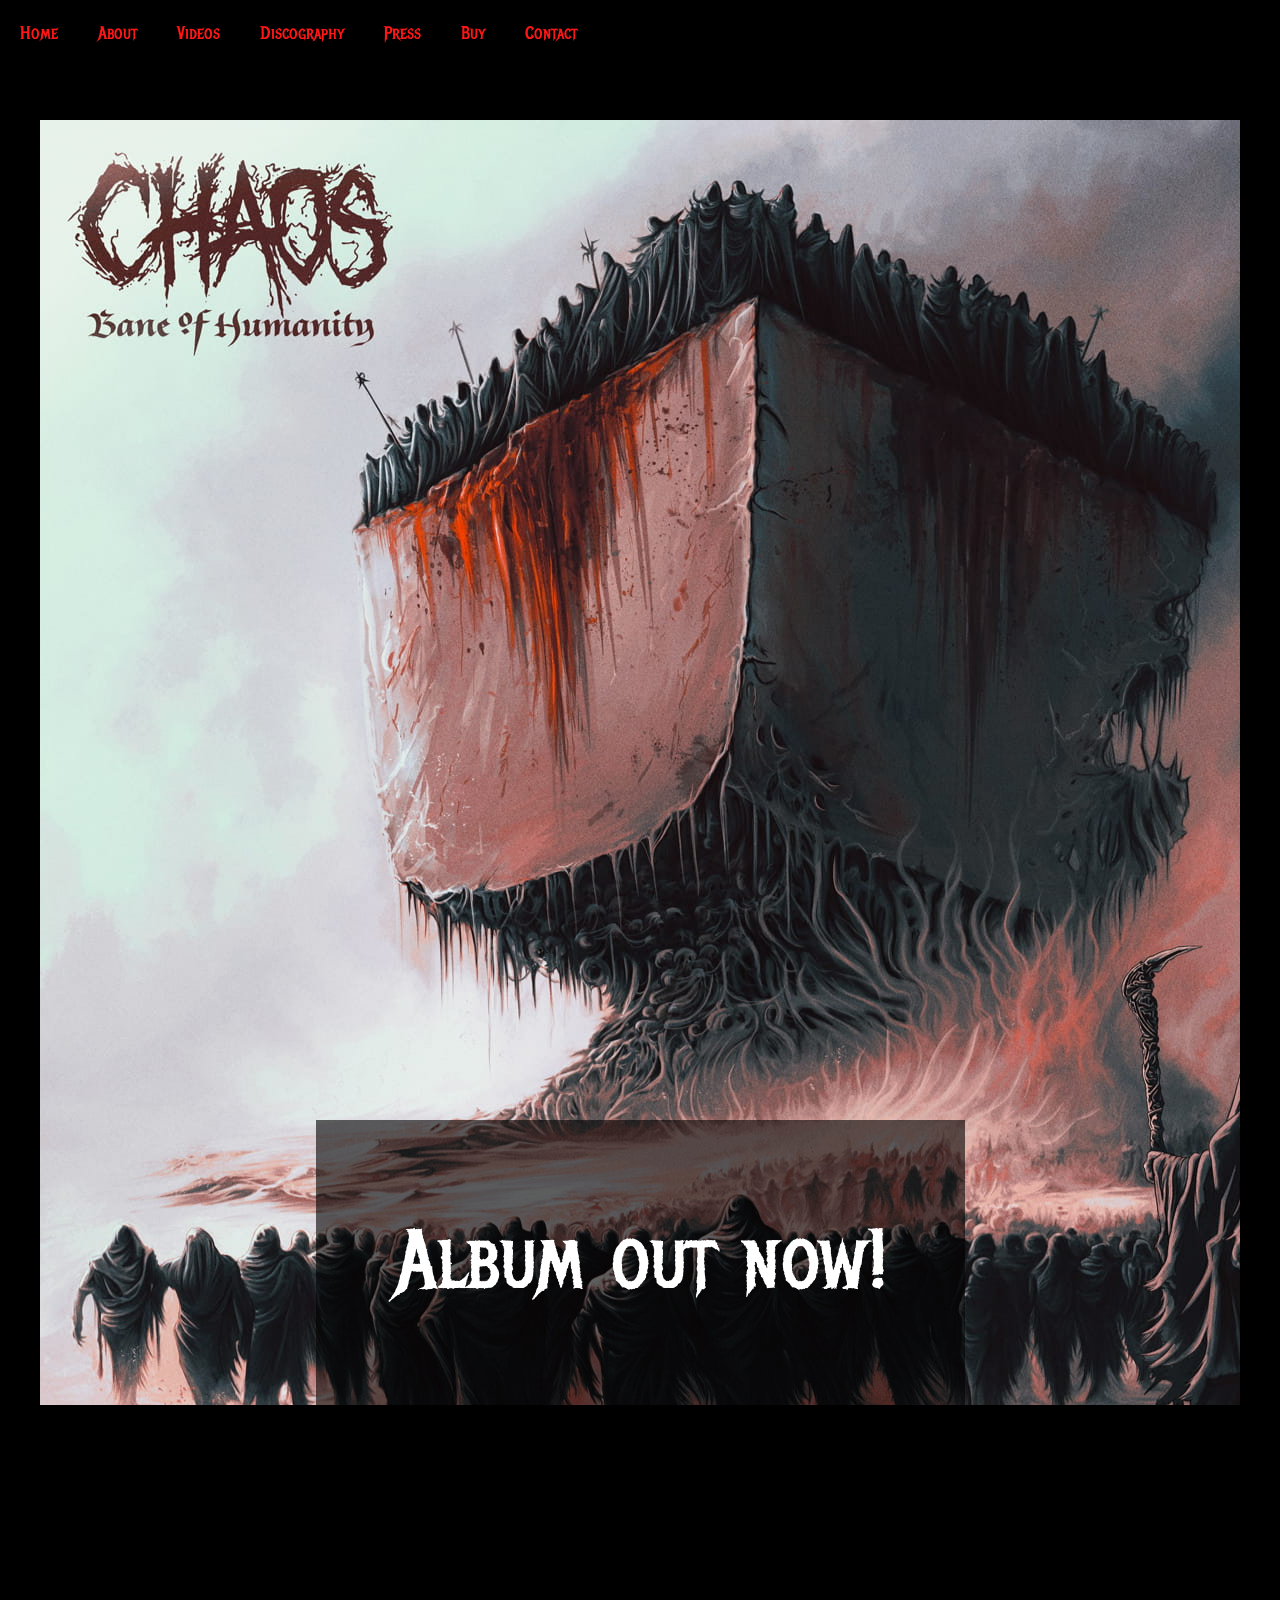
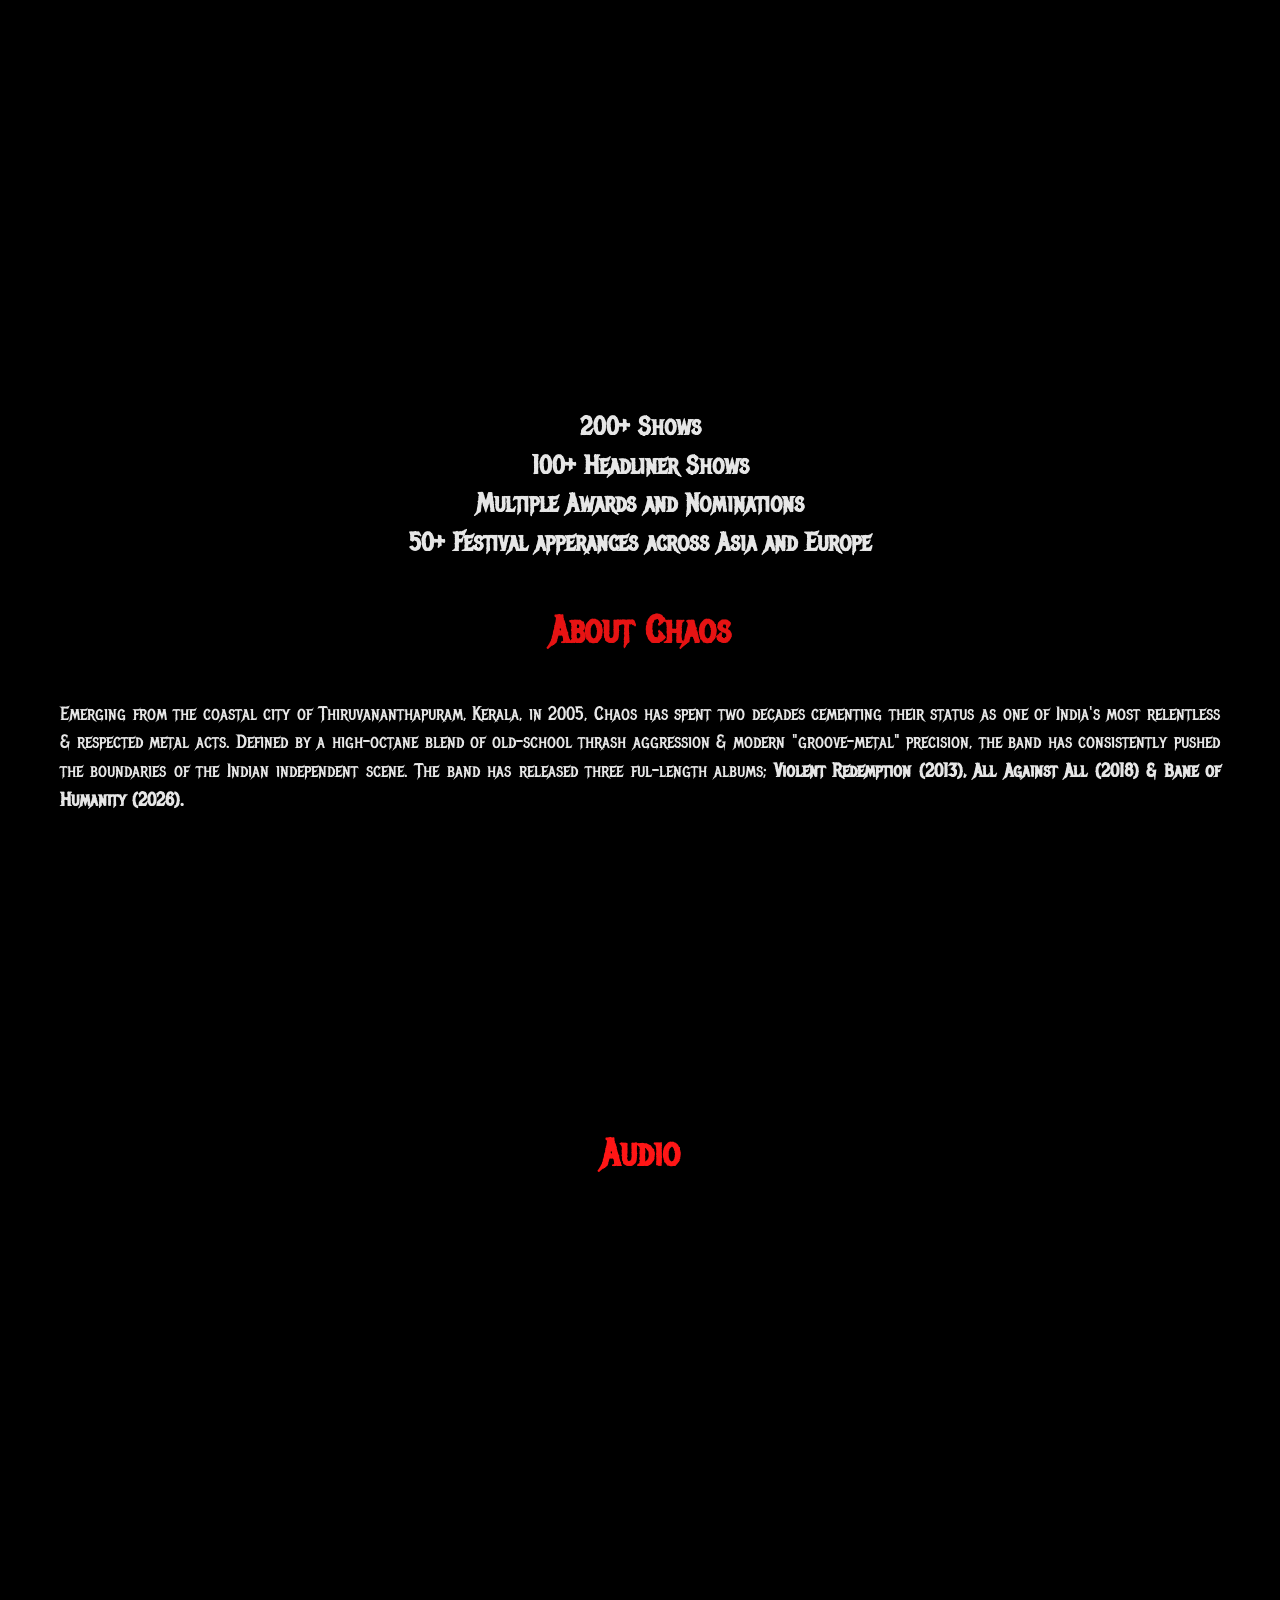
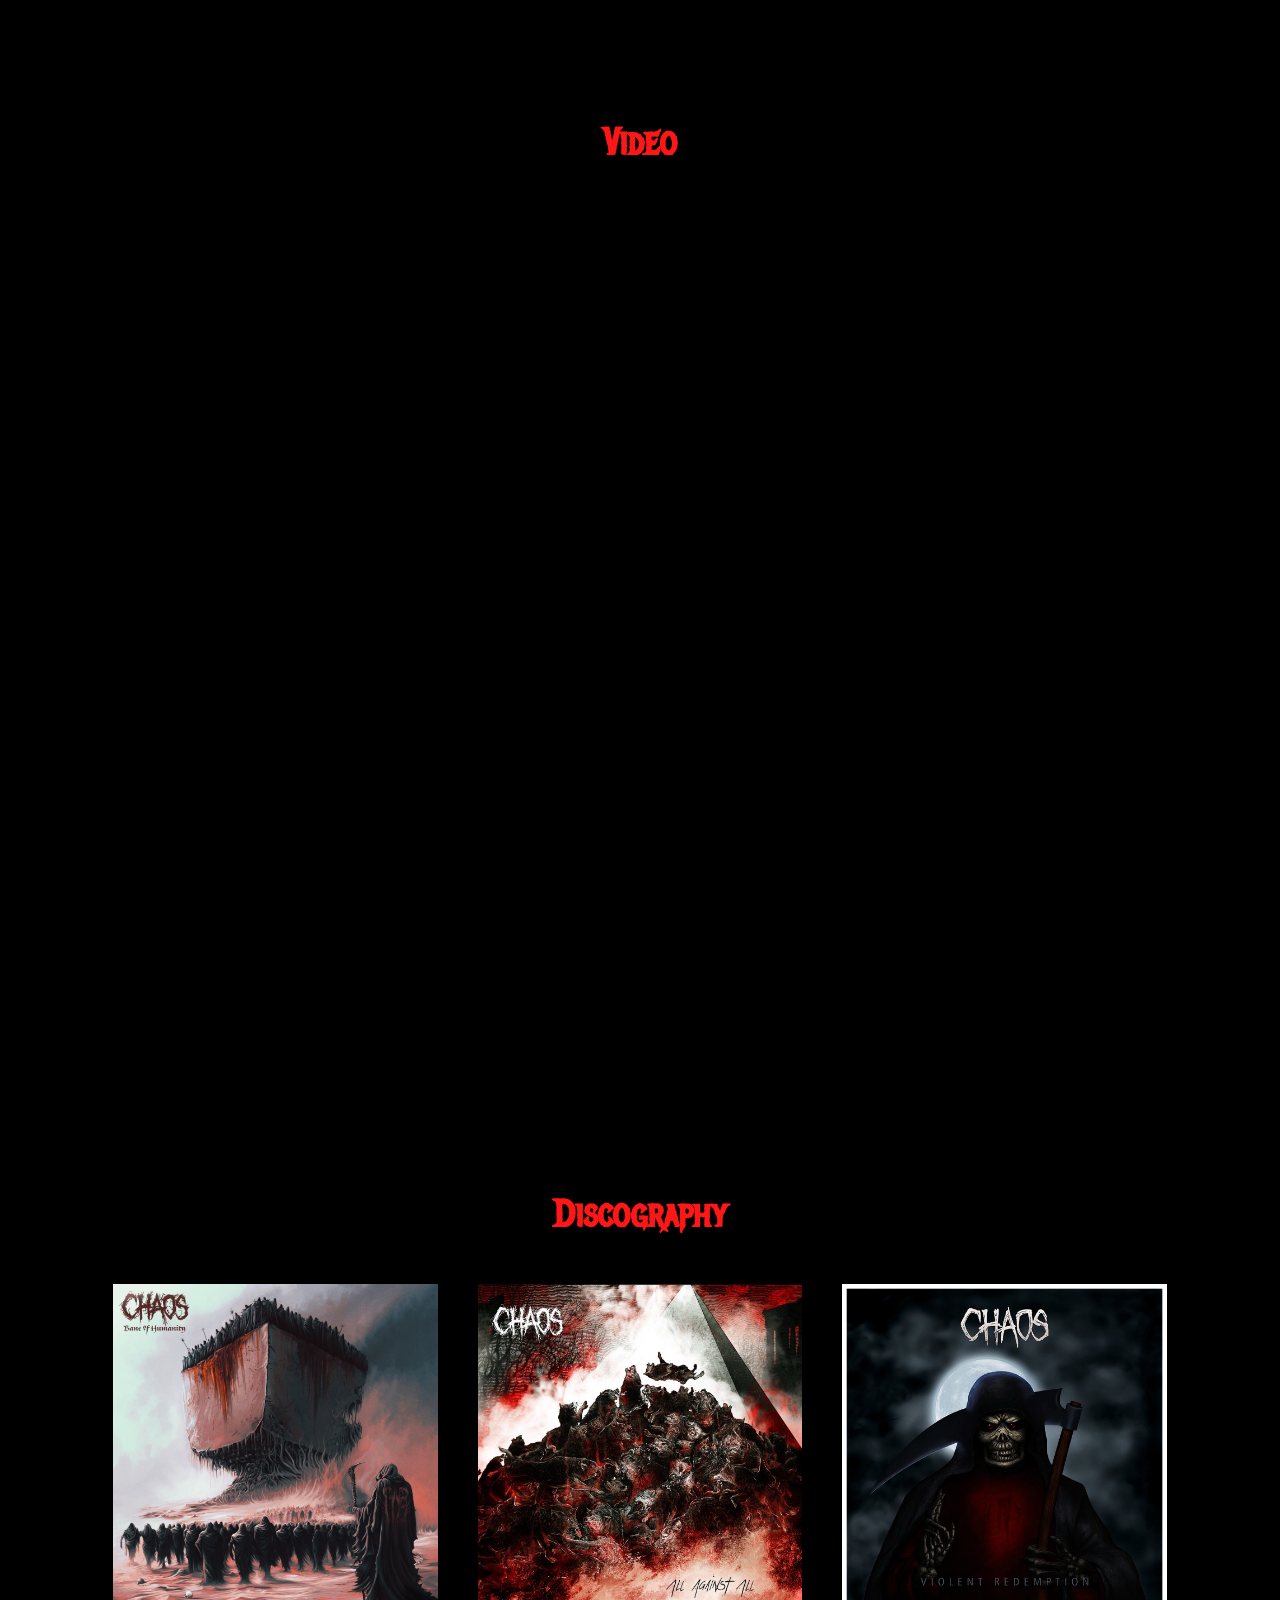
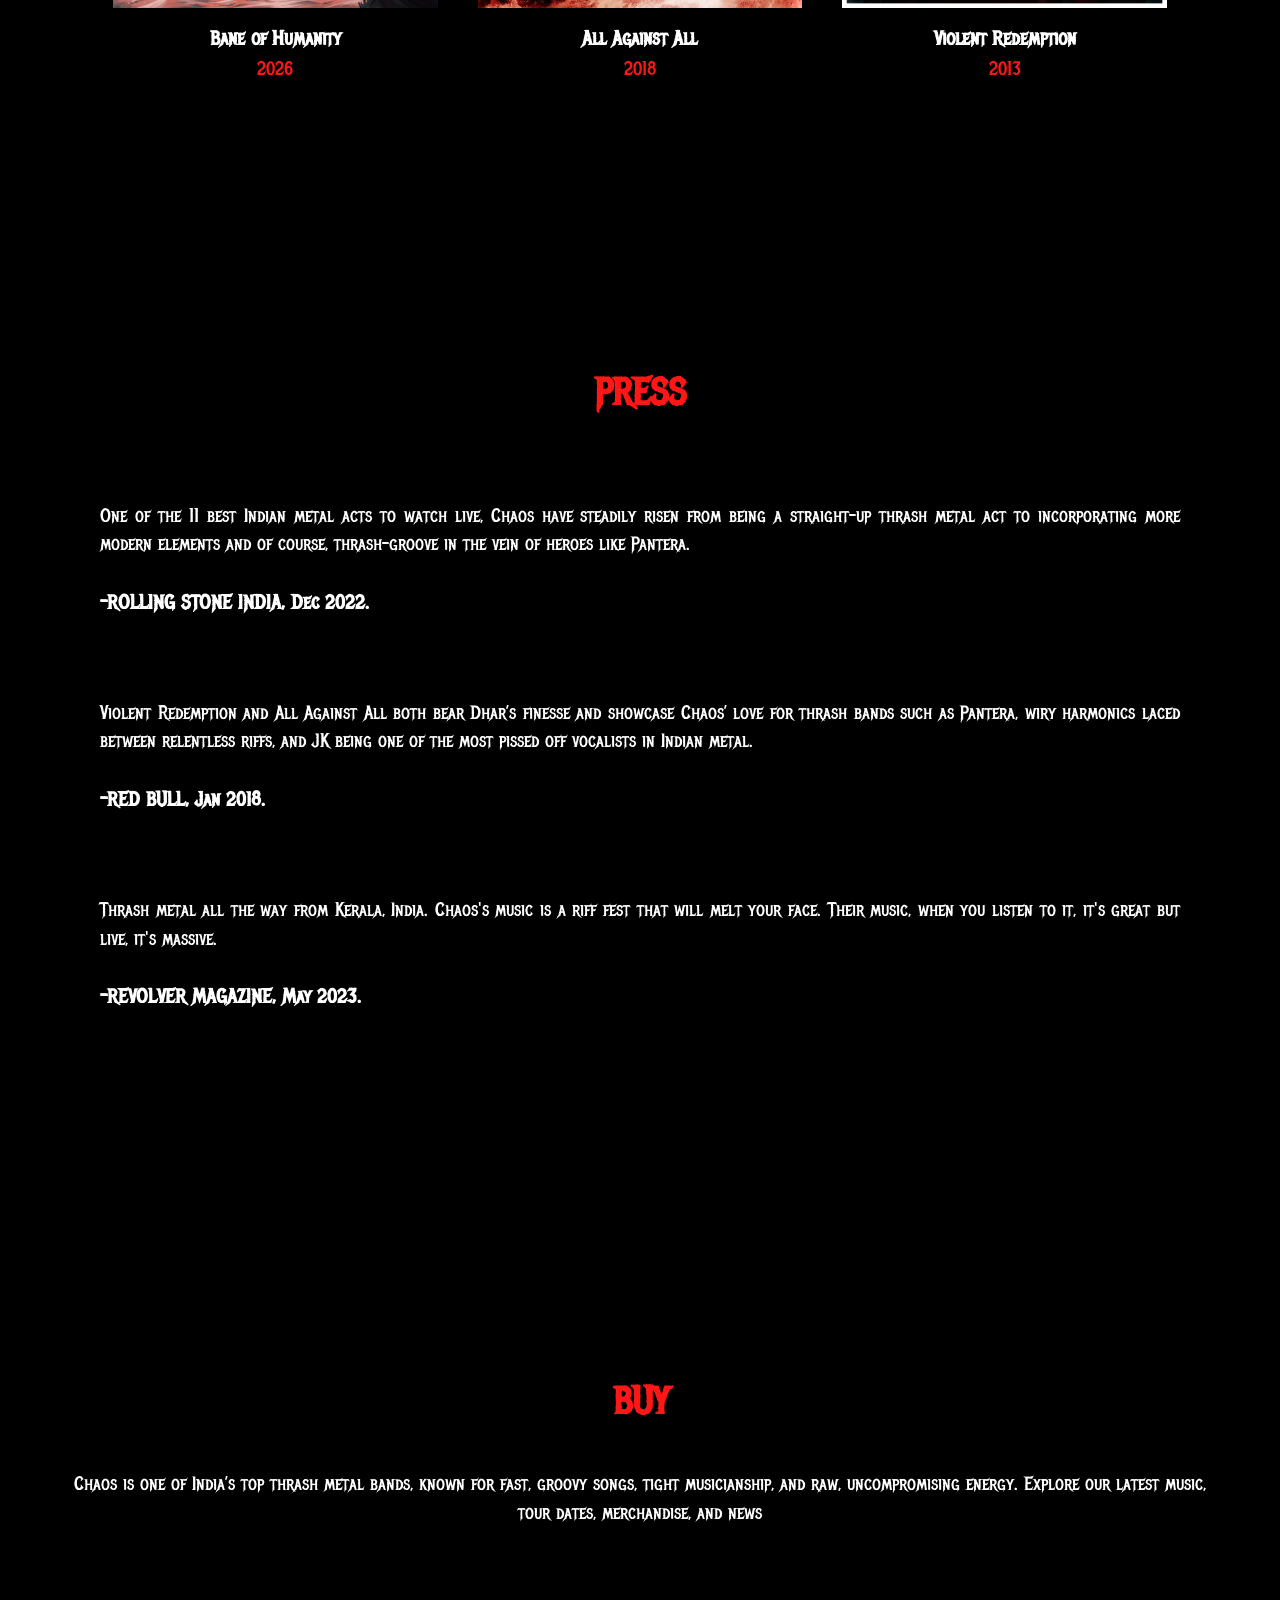
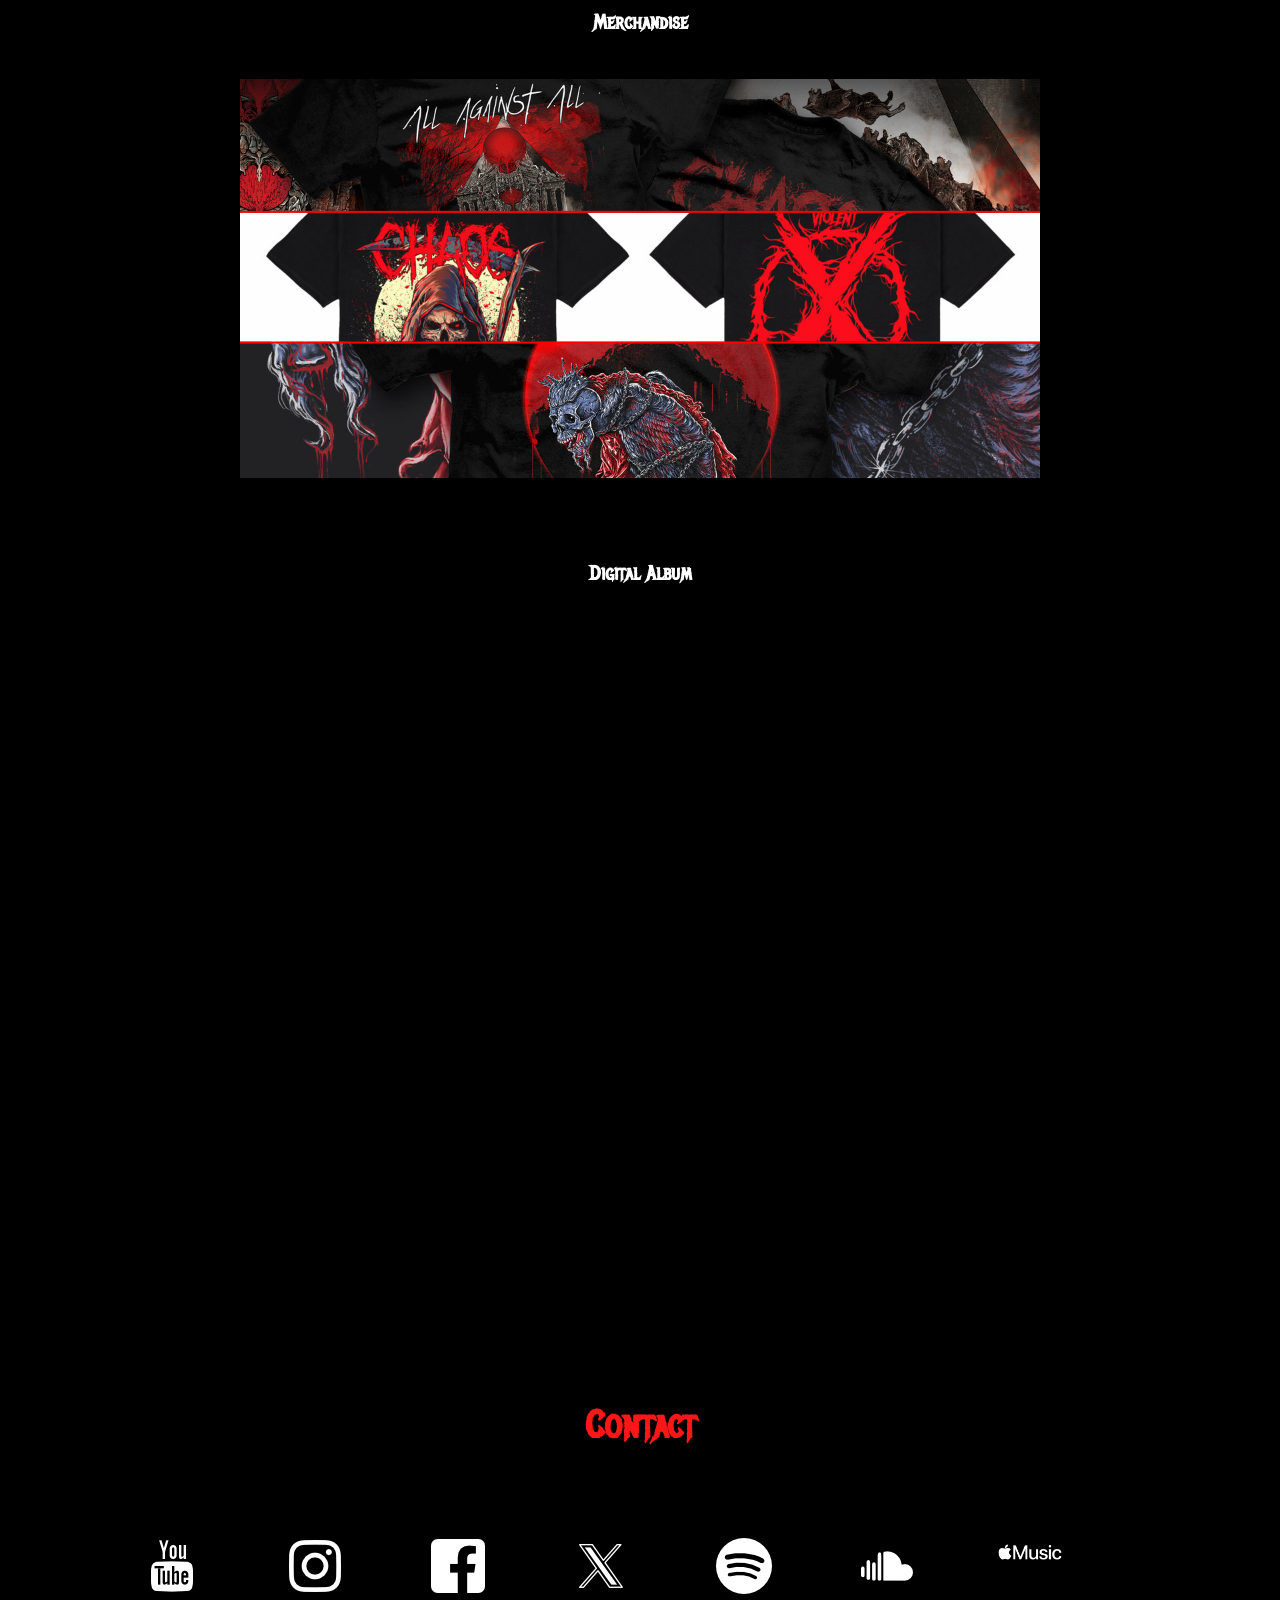
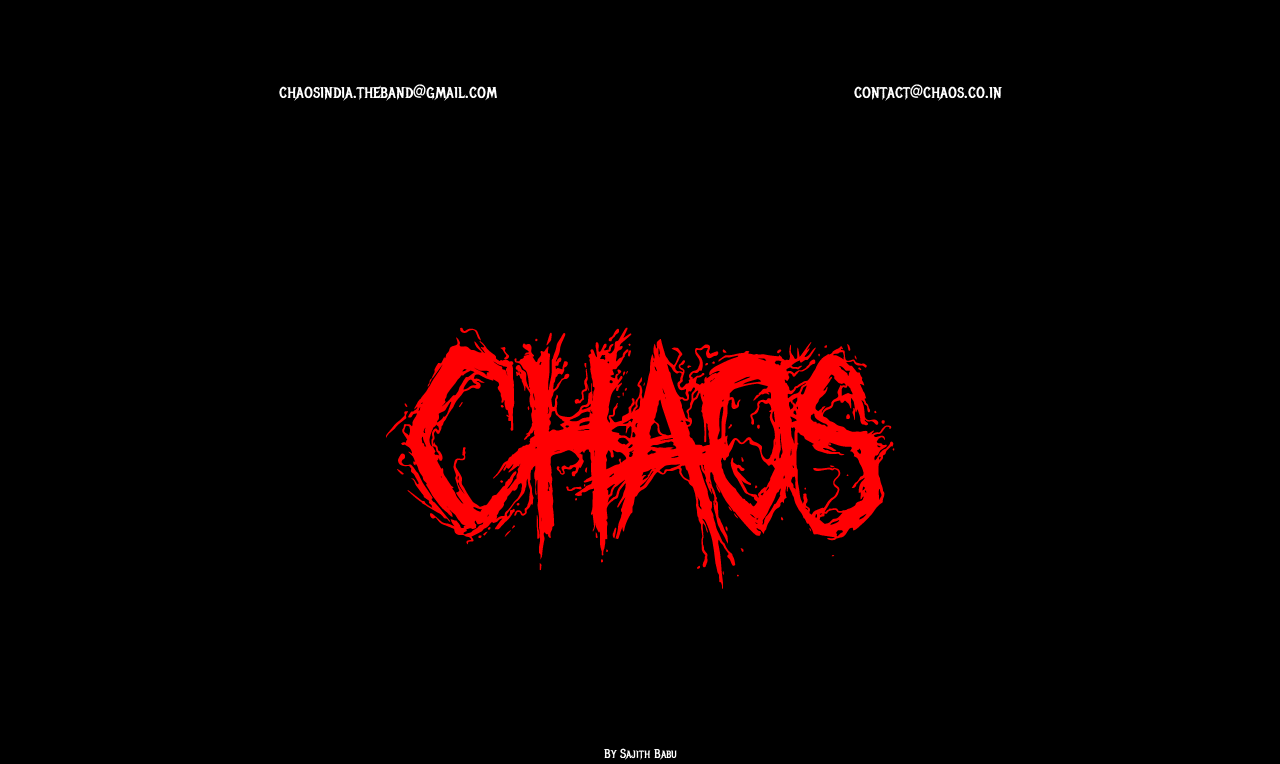
<file: index.html>
<!DOCTYPE html>
<html>
<head>
	<meta charset="UTF-8">
	<meta name="HandheldFriendly" content="true"/>
    <meta name="description" content="CHAOS">
    <meta name="keywords" content="HTML, CSS, JavaScript">
    <meta name="author" content="Mr.Cyanide">
    <meta name="viewport" content="width=device-width,minimum-scale=1,initial-scale=1.0,maximum-scale=1.0,user-scalable=yes"/>

	<title>Chaos | India’s Premier Thrash Metal Band | Official Website</title>
	<!-- css  -->
	<link rel="stylesheet" href="assets/style/reset.css" />
    <link rel="stylesheet" href="assets/style/main.css" />

    <!-- script  -->
    <script src="https://open.spotify.com/embed/iframe-api/v1" async></script>
    <!--  font -->
    <link rel="preconnect" href="https://fonts.googleapis.com">
	<link rel="preconnect" href="https://fonts.gstatic.com" crossorigin>
	<link href="https://fonts.googleapis.com/css2?family=Metal+Mania&display=swap" rel="stylesheet">

	<!-- Google tag (gtag.js) -->
	<script async src="https://www.googletagmanager.com/gtag/js?id=G-Q9JGB8LSXM"></script>
	<script>
	  window.dataLayer = window.dataLayer || [];
	  function gtag(){dataLayer.push(arguments);}
	  gtag('js', new Date());
	
	  gtag('config', 'G-Q9JGB8LSXM');
	</script>
	<!-- End Google tag (gtag.js) -->

	<!-- Meta Pixel Code -->
	<script>!function(f,b,e,v,n,t,s){if(f.fbq)return;n=f.fbq=function(){n.callMethod?n.callMethod.apply(n,arguments):n.queue.push(arguments)};if(!f._fbq)f._fbq=n;n.push=n;n.loaded=!0;n.version='2.0';n.queue=[];t=b.createElement(e);t.async=!0;t.src=v;s=b.getElementsByTagName(e)[0];s.parentNode.insertBefore(t,s)}(window,document,'script','https://connect.facebook.net/en_US/fbevents.js'); fbq('init', '1144376324685954'); fbq('track', 'PageView');</script><noscript> <img height="1" width="1" src="https://www.facebook.com/tr?id=1144376324685954&ev=PageView&noscript=1"/></noscript>
	

	<script>
		document.addEventListener('click', function (e) {
		  var link = e.target.closest('a');
		  if (!link || !link.href) return;
		
		  var platforms = [
		    { match: 'open.spotify.com',        name: 'Spotify' },
		    { match: 'music.apple.com',         name: 'AppleMusic' },
		    { match: 'chaosthrash.bandcamp.com',name: 'Bandcamp' },
		    { match: 'music.youtube.com',       name: 'YouTubeMusic' },
		    { match: 'music.amazon',            name: 'AmazonMusic' },
		    { match: 'deezer.com',              name: 'Deezer' }
		  ];
		
		  for (var i = 0; i < platforms.length; i++) {
		    if (link.href.indexOf(platforms[i].match) !== -1) {
		      if (typeof fbq === 'function') {
		        fbq('trackCustom', 'StreamClick', { platform: platforms[i].name });
		        // Also fire a standard "Lead" event so it's usable as a
		        // conversion objective inside Ads Manager without extra setup
		        fbq('track', 'Lead', { content_name: platforms[i].name });
		      }
		      break;
		    }
		  }
		});
	</script>
<!-- End Meta Pixel Code -->


</head>
<body>
<center>
	<div id="fb-root"></div>
	<script async defer crossorigin="anonymous" src="https://connect.facebook.net/ml_IN/sdk.js#xfbml=1&version=v22.0"></script>
	<main>
		
		<section1 id="home" class="head_bg">
			<div id="navbar">
				<a href="#home">Home</a>
			  	<a href="#aboutus">About</a>
			  	<a href="#watch">Videos</a>
			  	<a href="#discography">Discography</a>
			  	<a href="#hear">Press</a>
			  	<a href="#buy">Buy</a>
			  	<a href="#contact">Contact</a>
			</div>
			<button onclick="topFunction()" id="myBtn" title="Go to top">Top</button>
			<div class="head_article" >
				<!--p>Thrash Metal from India Since 2005</p-->
                <a href="Bane_of_Humanity.html" target="_blank"><p> Album out now!</p> </a>
			</div>
		</section1>
		
		<section2 id="aboutus">	
		<div class="pd-main"></div>		
			<div class="video-container">
				<video id="backgroundVideo" autoplay loop muted>
					<source src="assets/video/chaos_live.mp4" type="video/mp4">				
				</video>

				<div class="overlay-content">
					<article>
						<h2>200+ Shows</h2>
						<h2>100+ Headliner Shows</h2>
						<h2>Multiple Awards and Nominations</h2>
						<h2>50+ Festival apperances across Asia and Europe</h2>
						<div class="pd-top"></div>
						<h1 class="red">About Chaos</h1>
						<div class="pd-top"></div>
						
						<p>Emerging from the coastal city of Thiruvananthapuram, Kerala, in 2005, Chaos has spent two decades cementing their status as one of India's most relentless & respected metal acts. Defined by a high-octane blend of old-school thrash aggression & modern "groove-metal" precision, the band has consistently pushed the boundaries of the Indian independent scene. The band has released three ful-length albums; <b>Violent Redemption (2013), All Against All (2018) & Bane of Humanity (2026).</b> </p>
					</article>
				</div>
			</div>
		</section2>

		<section2 id="watch">
			<div class="pd-main "></div>	
			<article class="texta">
				<div class="pd-top"></div>
				<h1 class="red">Audio</h1>
				<div class="pd-top"></div>

				<iframe class="audio" src="https://open.spotify.com/embed/track/5lywfaaGkSdEPk1xYF3zgQ?utm_source=generator&theme=0" frameBorder="0" allowfullscreen="" allow="autoplay; clipboard-write; encrypted-media; fullscreen; picture-in-picture" loading="lazy"></iframe>

				<iframe  class="audio" src="https://open.spotify.com/embed/track/1bv2YcX0qzIUj7XukjMAUi?utm_source=generator&theme=0" frameBorder="0" allowfullscreen="" allow="autoplay; clipboard-write; encrypted-media; fullscreen; picture-in-picture" loading="lazy"></iframe>


				<iframe  class="audio" src="https://open.spotify.com/embed/track/7klObBFnW7SRePFiWgz0IO?utm_source=generator&theme=0" frameBorder="0" allowfullscreen="" allow="autoplay; clipboard-write; encrypted-media; fullscreen; picture-in-picture" loading="lazy"></iframe>
				<div class="pd-bt"></div>

				<iframe class="audio1" scrolling="no" frameborder="no" allow="autoplay" src="https://w.soundcloud.com/player/?url=https%3A//api.soundcloud.com/tracks/2086069644&color=%23ff1616&auto_play=false&hide_related=false&show_comments=true&show_user=true&show_reposts=false&show_teaser=true"></iframe>
				
				<iframe class="audio1" scrolling="no" frameborder="no" allow="autoplay" src="https://w.soundcloud.com/player/?url=https%3A//api.soundcloud.com/tracks/56631732&color=%23ff1616&auto_play=false&hide_related=false&show_comments=true&show_user=true&show_reposts=false&show_teaser=true"></iframe>

				<div class="pd-bt"></div>
				<h1 class="red">Video</h1>
				<div class="pd-bt"></div>

				<iframe class="video" src="https://www.youtube.com/embed/8SG7NLYClKw" title="Chaos - All Against All (Official Music Video)" frameborder="0" allow="accelerometer; autoplay; clipboard-write; encrypted-media; gyroscope; picture-in-picture; web-share" referrerpolicy="strict-origin-when-cross-origin" allowfullscreen></iframe>
				<iframe class="video" src="https://www.youtube.com/embed/zCER7AH4PQM" title="Chaos - Rise From The Ashes (Official Video)" frameborder="0" allow="accelerometer; autoplay; clipboard-write; encrypted-media; gyroscope; picture-in-picture; web-share" referrerpolicy="strict-origin-when-cross-origin" allowfullscreen></iframe>
				<iframe class="video" src="https://www.youtube.com/embed/P8NFNjN1GcY" title="Chaos - It's Time for War (Tour Visualizer Video)" frameborder="0" allow="accelerometer; autoplay; clipboard-write; encrypted-media; gyroscope; picture-in-picture; web-share" referrerpolicy="strict-origin-when-cross-origin" allowfullscreen></iframe>
				<iframe class="video" src="https://www.youtube.com/embed/kTqkxB-ggR0" title="Chaos - Curse Of Chaos (Official Music Video)" frameborder="0" allow="accelerometer; autoplay; clipboard-write; encrypted-media; gyroscope; picture-in-picture; web-share" referrerpolicy="strict-origin-when-cross-origin" allowfullscreen></iframe>
			</article>

		</section2>

		<section2 id="discography">
			<div class="pd-main"></div>
			<article class="texta">
				<h1 class="red">Discography</h1>
				<div class="pd-top"></div>
				<div class="discography">
					<a class="album" href="Bane_of_Humanity.html">
						<img src="assets/img/Bane_of_Humanity.jpg" alt="Bane of Humanity album cover">
						<h3>Bane of Humanity</h3>
						<p>2026</p>
					</a>
					<a class="album" href="All_Against_All.html">
						<img src="assets/img/All_Against_All.jpg" alt="All Against All album cover">
						<h3>All Against All</h3>
						<p>2018</p>
					</a>
					<a class="album" href="Violent_Redemption.html">
						<img src="assets/img/Violent_Redemption.jpg" alt="Violent Redemption album cover">
						<h3>Violent Redemption</h3>
						<p>2013</p>
					</a>
				</div>
			</article>
		</section2>


		<section2 id="hear">
			<div class="pd-main"></div>	
			<article class="texta">
				<h1 class="red">PRESS</h1>
				<div class="pd-top"></div>
				<div class="textm">
					<p>One of the 11 best Indian metal acts to watch live, Chaos have steadily risen from being a straight-up thrash metal act to incorporating more modern elements and of course, thrash-groove in the vein of heroes like Pantera.</p>
					<p> &nbsp;</p>
					<h3>-ROLLING STONE INDIA, Dec 2022.</h3>
				</div>
				<!--div class="textm">
					<p>If you want music that promises to kick your face off, Chaos’ no-nonsense, in-your-face thrash metal work should do the trick. They are every bit as anarchic as their name suggests.</p>
					<p> &nbsp;</p>
					<h3>-PINKLUNGI, Jan 2023.</h3>
				</div-->
				<div class="textm">
					<p>Violent Redemption and All Against All both bear Dhar’s finesse and showcase Chaos’ love for thrash bands such as Pantera, wiry harmonics laced between relentless riffs, and JK being one of the most pissed off vocalists in Indian metal.</p>
					<p> &nbsp;</p>
					<h3>-RED BULL, Jan 2018.</h3>
				</div>
				<div class="textm">
					<p>Thrash metal all the way from Kerala, India. Chaos's music is a riff fest that will melt your face. Their music, when you listen to it, it's great but live, it's massive.</p>
					<p> &nbsp;</p>
					<h3>-REVOLVER MAGAZINE, May 2023.</h3>
				</div>
			</article>
		</section2>

		<section2 id="buy">
			<div class="pd-main"></div>	
			<article class="texta">
				<div class="pd-top "></div>
				<h1 class="red">BUY</h1>
				<div class="pd-top"></div>
				<p>Chaos is one of India’s top thrash metal bands, known for fast, groovy songs, tight musicianship, and raw, uncompromising energy. Explore our latest music, tour dates, merchandise, and news</p>
				<div class="pd-bt"></div>
				<h3>Merchandise</h3>
				<div class="pd-top"></div>
				<a href="https://chaosthrash.bandcamp.com/merch" target="_blank"><img src="assets/img/merch.png"></a>
				
				<div class="pd-bt"></div>
				<h3>Digital Album</h3>

				<div class="pd-bt"></div>

				<iframe class="buy" src="https://bandcamp.com/EmbeddedPlayer/album=2703047920/size=large/bgcol=333333/linkcol=0f91ff/tracklist=false/track=3005933719/transparent=true/" seamless><a href="https://chaosthrash.bandcamp.com/album/bane-of-humanity">Bane of Humanity by Chaos</a></iframe>

				<iframe class="buy" src="https://bandcamp.com/EmbeddedPlayer/album=379912739/size=large/bgcol=333333/linkcol=e32c14/tracklist=false/transparent=true/" seamless><a href="https://chaosthrash.bandcamp.com/album/all-against-all-thrash-metal">All Against All (Thrash Metal) by CHAOS (Kerala, India)</a></iframe>

				<iframe class="buy" src="https://bandcamp.com/EmbeddedPlayer/album=4083900891/size=large/bgcol=333333/linkcol=e32c14/tracklist=false/transparent=true/" seamless><a href="https://chaosthrash.bandcamp.com/album/violent-redemption">Violent Redemption by Chaos</a></iframe>

				<div class="pd-bt"></div>
				
			</article>

		</section2>

		<section2 id="contact">
			<article>
				<div class="pd-main"></div>	
				<h1 class="red">Contact</h1>
				<div class="pd-top"></div>
				<div class="social">
					<div class="social_left">
						
						<a href="https://www.youtube.com/@ChaosIndia" target="_blank"><img src="assets/img/yt.png"></a>
						<a href="http://instagram.com/chaos_thrash" target="_blank"><img src="assets/img/insta.png"></a>
						<a href="http://facebook.com/chaosindia" target="_blank"><img src="assets/img/fb.png"></a>
						<a href="https://x.com/chaos_metal" target="_blank"><img src="assets/img/x.png"></a>
						<a href="https://open.spotify.com/artist/1xJgJDI61X51bkXhpOhMSf?si=D6q6j0NdS1SY_asMHggLFQ" target="_blank"><img src="assets/img/spotify.png" ></a>
						<a href="http://soundcloud.com/chaosindia" target="_blank"> <img src="assets/img/sound.png" ></a>
						<a href="https://music.apple.com/us/artist/chaos/1328517193"  target="_blank"><img src="assets/img/apple.png"></a>	
						<div class="pd-top"></div>
					</div>
				</div>
				<div class="social">
					<div class="social_left">
						<a href="mailto:chaosindia.theband@gmail.com"  target="_blank">chaosindia.theband@gmail.com</a>	
						<a href="mailto:contact@chaos.co.in"  target="_blank">contact@chaos.co.in</a>
					</div>
				</div>
				
				
			</article>

		</section2>
		<section2>
			<div class="pd-main"></div>	
			<img src="assets/img/CHAOS-logo.png">
			<div class="pd-bt"></div>
		</section2>

	<script>
		let mybutton = document.getElementById("myBtn");
		window.onscroll = function() {scrollFunction()};
		function scrollFunction() {
		  if (document.body.scrollTop > 20 || document.documentElement.scrollTop > 20) {
		    mybutton.style.display = "block";
		  } else {
		    mybutton.style.display = "none";
		  }
		}
		function topFunction() {
		  document.body.scrollTop = 0;
		  document.documentElement.scrollTop = 0;
		}
		</script>
		<footer><p>By Sajith Babu</p></footer>
	</main>

</center>
</center>
</body>
</html>
</file>
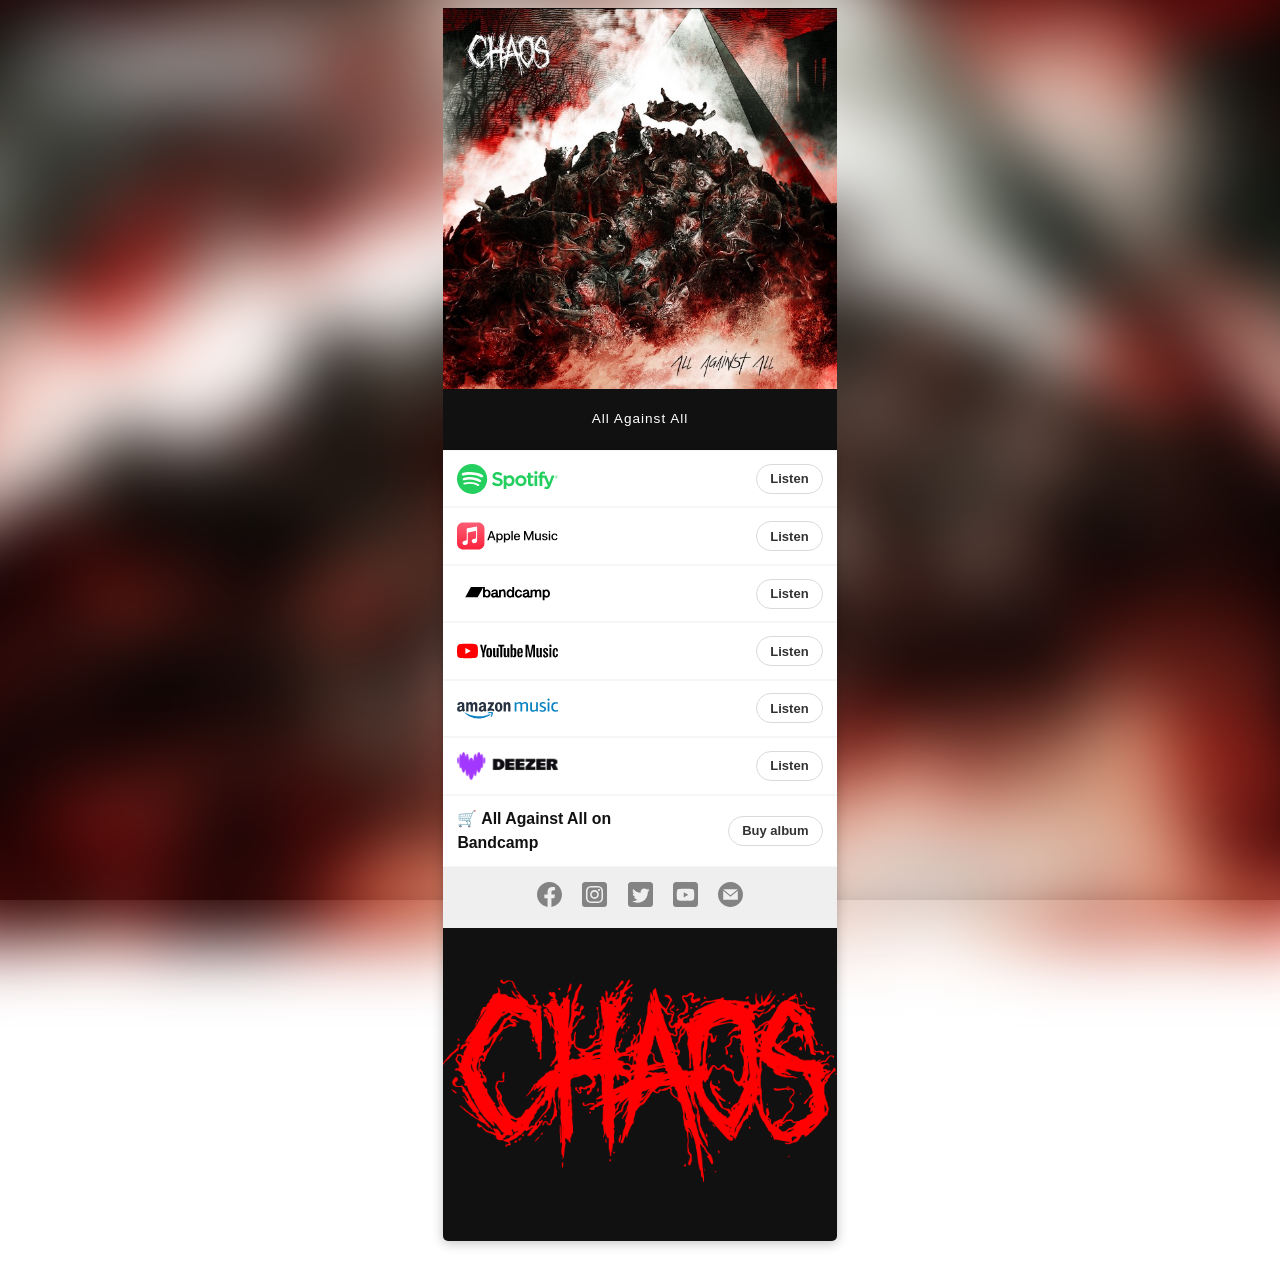
<file: All_Against_All.html>
<!DOCTYPE html>
<html>
<head>
	<meta charset="UTF-8">
	<meta name="HandheldFriendly" content="true"/>
    <meta name="description" content="CHAOS">
    <meta name="keywords" content="HTML, CSS, JavaScript">
    <meta name="author" content="Mr.Cyanide">
    <meta name="viewport" content="width=device-width,minimum-scale=1,initial-scale=1.0,maximum-scale=1.0,user-scalable=yes"/>

	<title>All Against All | Chaos | India’s Premier Thrash Metal Band | Official Website</title>
	<!-- css  -->
	<link rel="stylesheet" href="assets/style/reset.css" />
    <link rel="stylesheet" href="assets/style/main.css" />
    <link rel="stylesheet" href="assets/style/timeforwar.css" />

    <!-- script  -->
    <script src="https://open.spotify.com/embed/iframe-api/v1" async></script>
    <!--  font -->
    <link rel="preconnect" href="https://fonts.googleapis.com">
	<link rel="preconnect" href="https://fonts.gstatic.com" crossorigin>
	<link href="https://fonts.googleapis.com/css2?family=Metal+Mania&display=swap" rel="stylesheet">

	<!-- Meta Pixel Code -->
	<script>!function(f,b,e,v,n,t,s){if(f.fbq)return;n=f.fbq=function(){n.callMethod?n.callMethod.apply(n,arguments):n.queue.push(arguments)};if(!f._fbq)f._fbq=n;n.push=n;n.loaded=!0;n.version='2.0';n.queue=[];t=b.createElement(e);t.async=!0;t.src=v;s=b.getElementsByTagName(e)[0];s.parentNode.insertBefore(t,s)}(window,document,'script','https://connect.facebook.net/en_US/fbevents.js'); fbq('init', '1144376324685954'); fbq('track', 'PageView');</script><noscript> <img height="1" width="1" src="https://www.facebook.com/tr?id=1144376324685954&ev=PageView&noscript=1"/></noscript>
	

	<script>
		document.addEventListener('click', function (e) {
		  var link = e.target.closest('a');
		  if (!link || !link.href) return;
		
		  var platforms = [
		    { match: 'open.spotify.com',        name: 'Spotify' },
		    { match: 'music.apple.com',         name: 'AppleMusic' },
		    { match: 'chaosthrash.bandcamp.com',name: 'Bandcamp' },
		    { match: 'music.youtube.com',       name: 'YouTubeMusic' },
		    { match: 'music.amazon',            name: 'AmazonMusic' },
		    { match: 'deezer.com',              name: 'Deezer' }
		  ];
		
		  for (var i = 0; i < platforms.length; i++) {
		    if (link.href.indexOf(platforms[i].match) !== -1) {
		      if (typeof fbq === 'function') {
		        fbq('trackCustom', 'StreamClick', { platform: platforms[i].name });
		        // Also fire a standard "Lead" event so it's usable as a
		        // conversion objective inside Ads Manager without extra setup
		        fbq('track', 'Lead', { content_name: platforms[i].name });
		      }
		      break;
		    }
		  }
		});
	</script>
<!-- End Meta Pixel Code -->


</head>
<body>
<center>
	<div id="fb-root"></div>
	<script async defer crossorigin="anonymous" src="https://connect.facebook.net/ml_IN/sdk.js#xfbml=1&version=v22.0"></script>
	<main>
		
		<div id="container" class="container">


        <div id="bg_container" style="display: block;">
            <img id="bg_img" width="600" height="600" alt="Background image" src="assets/img/All_Against_All.jpg">
        </div>

        <div id="content">
    
            <div style="position:relative">
                <img id="user-artwork" src="assets/img/All_Against_All.jpg" style="display: block; width: 100%; max-width: 400px; min-height: unset;" fetchpriority="high" alt="All Against All album cover">

            </div> 

            

        <h1 class="platforms-list__name metal-mania-regular">
            All Against All
        </h1>

        <div class="platforms-list__container">
            <div class="platform-list">

                <div class="music-link__container">

                        <span class="music-link__logo-container">
                            <img class="music-link__logo" src="assets/img/spotify.svg" alt="spotify">
                        </span>

                   <a href="https://open.spotify.com/album/5gTHVlXZLDltYpJYijQ7Yk" target="_blank"> <button class="music-link__button">Listen</button></a>
                </div>

                <div class="music-link__container" platform="apple-music">

                        <span class="music-link__logo-container">
                            <img class="music-link__logo" src="assets/img/apple-music.svg" alt="apple-music">
                        </span>

                    <a href="https://music.apple.com/us/album/all-against-all/1441781513" target="_blank"> <button class="music-link__button">Listen</button></a>
                </div>

                <div class="music-link__container" platform="bandcamp">

                        <span class="music-link__logo-container">
                            <img class="music-link__logo" src="assets/img/bandcamp.svg" alt="bandcamp">
                        </span>

                    <a href="https://chaosthrash.bandcamp.com/album/all-against-all-thrash-metal" target="_blank"> <button class="music-link__button">Listen</button> </a>
                </div>

                <div class="music-link__container" platform="youtube-music">

                        <span class="music-link__logo-container">
                            <img class="music-link__logo" src="assets/img/youtube-music.svg" alt="youtube-music">
                        </span>

                    <a href="https://music.youtube.com/playlist?list=OLAK5uy_n0sFiU9-Gstp81YGK2IckF_5aWYbv7RnU" target="_blank"> <button class="music-link__button">Listen</button> </a>
                </div>

                <div class="music-link__container" platform="amazon-music">

                        <span class="music-link__logo-container">
                            <img class="music-link__logo" src="assets/img/amazon-music.svg" alt="amazon-music">
                        </span>

                    <a href="https://music.amazon.in/albums/B07KD9FFXG" target="_blank"> <button class="music-link__button">Listen</button></a>
                </div>

				<div class="music-link__container" platform="deezer">

                        <span class="music-link__logo-container">
                            <img class="music-link__logo" src="assets/img/deezer.svg" alt="deezer">
                        </span>

                    <a href="https://www.deezer.com/album/78281752" target="_blank"> <button class="music-link__button">Listen</button></a>
                </div>
               

                <div class="music-link__container" platform="custom_platform">
                    
                        <!-- Custom Platform -->
                        <p class="music-link__custom-platform">🛒 All Against All on Bandcamp</p>

                    <a href="https://chaosthrash.bandcamp.com/album/all-against-all-thrash-metal" target="_blank"> <button class="music-link__button">Buy album</button></a>
                </div>


        
                <div class="music-link__social-media-container">
                    <a class="music-link__social-media" target="_blank" href="https://www.facebook.com/chaosindia" title="View facebook">
                        <img height="25px" src="assets/img/facebook.svg" alt="facebook">
                    </a>
                    <a class="music-link__social-media" target="_blank" href="https://www.instagram.com/chaos_thrash/" title="View instagram">
                        <img height="25px" src="assets/img/instagram.svg" alt="instagram">
                    </a>
                    <a class="music-link__social-media" target="_blank" href="https://x.com/chaos_metal" title="View twitter">
                        <img height="25px" src="assets/img/twitter.svg" alt="twitter">
                    </a>
                    <a class="music-link__social-media" target="_blank" href="https://www.youtube.com/chaosindia" title="View youtube">
                        <img height="25px" src="assets/img/youtube.svg" alt="youtube">
                    </a>
                    <a class="music-link__social-media" target="_blank" href="mailto:chaosindia.theband@gmail.com" title="Email us">
                        <img height="25px" src="assets/img/email.svg" alt="Email us">
                    </a>
                </div>

                <div class="music-link__social-media-container" style="background-color: #111111; padding-top: 4vi;">
                    <a href="./"><img src="assets/img/CHAOS-logo.png"> </a>
                </div>
                
            </div>


        </div>

       
        </div>
       
    </div>


		<footer><p>By Sajith Babu</p></footer>
	</main>

</center>
</center>
</body>
</html>
</file>
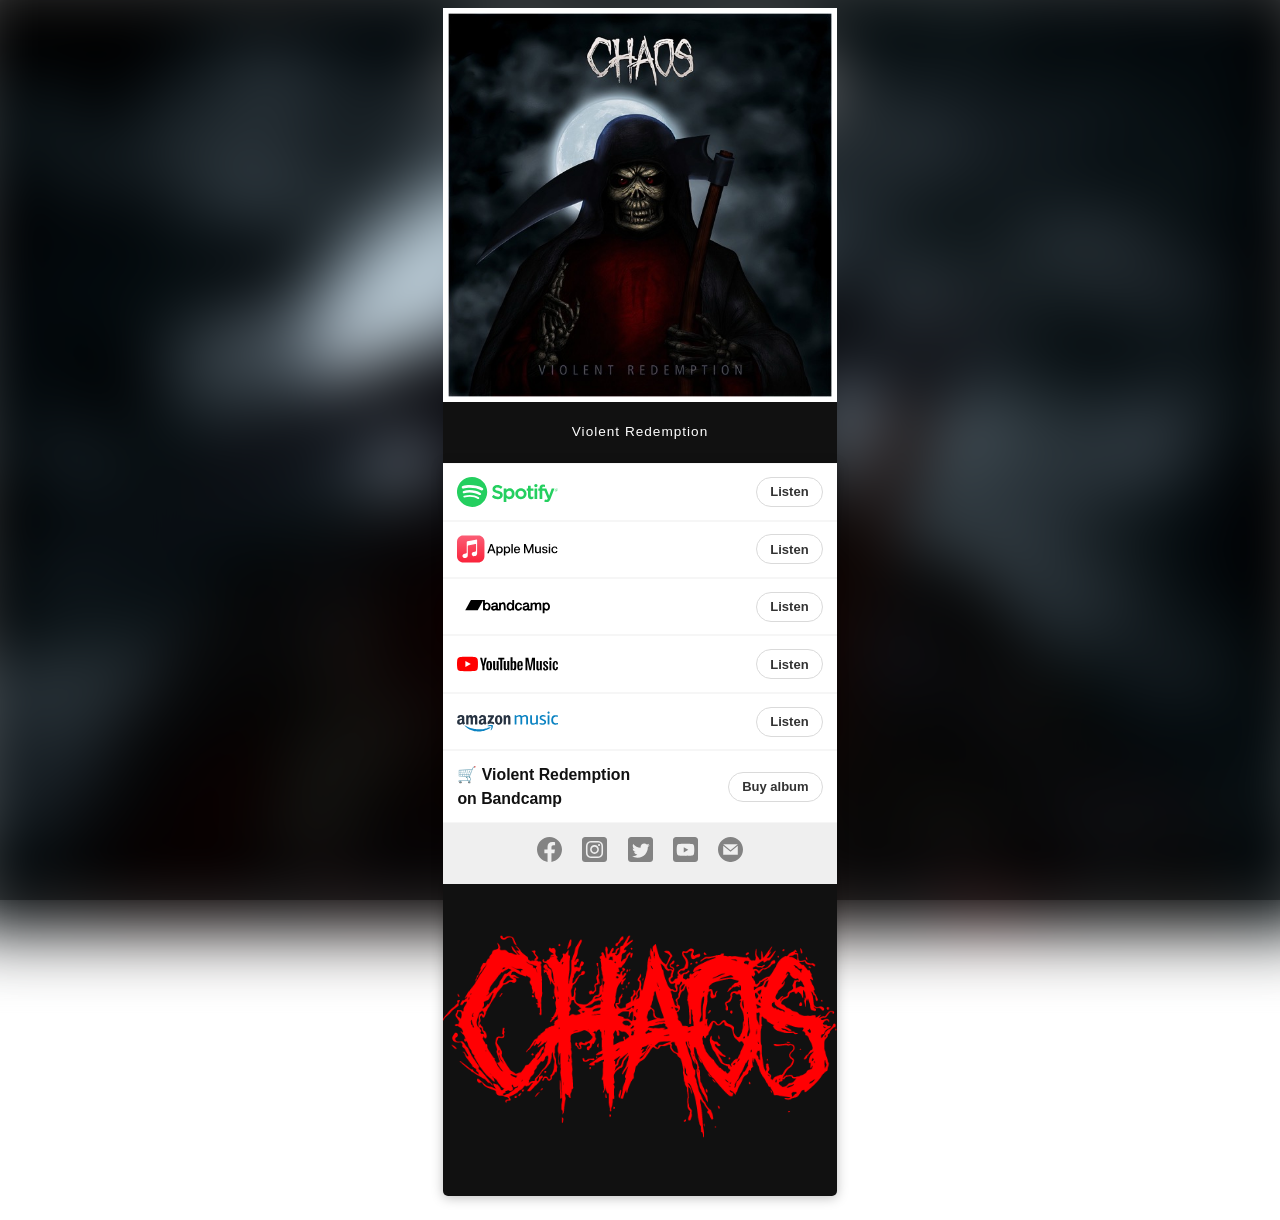
<file: Violent_Redemption.html>
<!DOCTYPE html>
<html>
<head>
	<meta charset="UTF-8">
	<meta name="HandheldFriendly" content="true"/>
    <meta name="description" content="CHAOS">
    <meta name="keywords" content="HTML, CSS, JavaScript">
    <meta name="author" content="Mr.Cyanide">
    <meta name="viewport" content="width=device-width,minimum-scale=1,initial-scale=1.0,maximum-scale=1.0,user-scalable=yes"/>

	<title>Violent Redemption | Chaos | India’s Premier Thrash Metal Band | Official Website</title>
	<!-- css  -->
	<link rel="stylesheet" href="assets/style/reset.css" />
    <link rel="stylesheet" href="assets/style/main.css" />
    <link rel="stylesheet" href="assets/style/timeforwar.css" />

    <!-- script  -->
    <script src="https://open.spotify.com/embed/iframe-api/v1" async></script>
    <!--  font -->
    <link rel="preconnect" href="https://fonts.googleapis.com">
	<link rel="preconnect" href="https://fonts.gstatic.com" crossorigin>
	<link href="https://fonts.googleapis.com/css2?family=Metal+Mania&display=swap" rel="stylesheet">

	<!-- Meta Pixel Code -->
	<script>!function(f,b,e,v,n,t,s){if(f.fbq)return;n=f.fbq=function(){n.callMethod?n.callMethod.apply(n,arguments):n.queue.push(arguments)};if(!f._fbq)f._fbq=n;n.push=n;n.loaded=!0;n.version='2.0';n.queue=[];t=b.createElement(e);t.async=!0;t.src=v;s=b.getElementsByTagName(e)[0];s.parentNode.insertBefore(t,s)}(window,document,'script','https://connect.facebook.net/en_US/fbevents.js'); fbq('init', '1144376324685954'); fbq('track', 'PageView');</script><noscript> <img height="1" width="1" src="https://www.facebook.com/tr?id=1144376324685954&ev=PageView&noscript=1"/></noscript>
	

	<script>
		document.addEventListener('click', function (e) {
		  var link = e.target.closest('a');
		  if (!link || !link.href) return;
		
		  var platforms = [
		    { match: 'open.spotify.com',        name: 'Spotify' },
		    { match: 'music.apple.com',         name: 'AppleMusic' },
		    { match: 'chaosthrash.bandcamp.com',name: 'Bandcamp' },
		    { match: 'music.youtube.com',       name: 'YouTubeMusic' },
		    { match: 'music.amazon',            name: 'AmazonMusic' },
		    { match: 'deezer.com',              name: 'Deezer' }
		  ];
		
		  for (var i = 0; i < platforms.length; i++) {
		    if (link.href.indexOf(platforms[i].match) !== -1) {
		      if (typeof fbq === 'function') {
		        fbq('trackCustom', 'StreamClick', { platform: platforms[i].name });
		        // Also fire a standard "Lead" event so it's usable as a
		        // conversion objective inside Ads Manager without extra setup
		        fbq('track', 'Lead', { content_name: platforms[i].name });
		      }
		      break;
		    }
		  }
		});
	</script>
<!-- End Meta Pixel Code -->


</head>
<body>
<center>
	<div id="fb-root"></div>
	<script async defer crossorigin="anonymous" src="https://connect.facebook.net/ml_IN/sdk.js#xfbml=1&version=v22.0"></script>
	<main>
		
		<div id="container" class="container">


        <div id="bg_container" style="display: block;">
            <img id="bg_img" width="600" height="600" alt="Background image" src="assets/img/Violent_Redemption.jpg">
        </div>

        <div id="content">
    
            <div style="position:relative">
                <img id="user-artwork" src="assets/img/Violent_Redemption.jpg" style="display: block; width: 100%; max-width: 400px; min-height: unset;" fetchpriority="high" alt="Violent Redemption album cover">

            </div> 

            

        <h1 class="platforms-list__name metal-mania-regular">
            Violent Redemption
        </h1>

        <div class="platforms-list__container">
            <div class="platform-list">

                <div class="music-link__container">

                        <span class="music-link__logo-container">
                            <img class="music-link__logo" src="assets/img/spotify.svg" alt="spotify">
                        </span>

                   <a href="https://open.spotify.com/album/3qxclhcECF8kS4pcX6uTFu" target="_blank"> <button class="music-link__button">Listen</button></a>
                </div>

                <div class="music-link__container" platform="apple-music">

                        <span class="music-link__logo-container">
                            <img class="music-link__logo" src="assets/img/apple-music.svg" alt="apple-music">
                        </span>

                    <a href="https://music.apple.com/us/album/violent-redemption/628307443" target="_blank"> <button class="music-link__button">Listen</button></a>
                </div>

                <div class="music-link__container" platform="bandcamp">

                        <span class="music-link__logo-container">
                            <img class="music-link__logo" src="assets/img/bandcamp.svg" alt="bandcamp">
                        </span>

                    <a href="https://chaosthrash.bandcamp.com/album/violent-redemption" target="_blank"> <button class="music-link__button">Listen</button> </a>
                </div>

                <div class="music-link__container" platform="youtube-music">

                        <span class="music-link__logo-container">
                            <img class="music-link__logo" src="assets/img/youtube-music.svg" alt="youtube-music">
                        </span>

                    <a href="https://music.youtube.com/playlist?list=OLAK5uy_kMqJkWjq5W4-U9zaYj6pukTBeK38Zxz48" target="_blank"> <button class="music-link__button">Listen</button> </a>
                </div>

                <div class="music-link__container" platform="amazon-music">

                        <span class="music-link__logo-container">
                            <img class="music-link__logo" src="assets/img/amazon-music.svg" alt="amazon-music">
                        </span>

                    <a href="https://music.amazon.in/albums/B00C3FSI1I" target="_blank"> <button class="music-link__button">Listen</button></a>
                </div>

               

                <div class="music-link__container" platform="custom_platform">
                    
                        <!-- Custom Platform -->
                        <p class="music-link__custom-platform">🛒 Violent Redemption on Bandcamp</p>

                    <a href="https://chaosthrash.bandcamp.com/album/violent-redemption" target="_blank"> <button class="music-link__button">Buy album</button></a>
                </div>


        
                <div class="music-link__social-media-container">
                    <a class="music-link__social-media" target="_blank" href="https://www.facebook.com/chaosindia" title="View facebook">
                        <img height="25px" src="assets/img/facebook.svg" alt="facebook">
                    </a>
                    <a class="music-link__social-media" target="_blank" href="https://www.instagram.com/chaos_thrash/" title="View instagram">
                        <img height="25px" src="assets/img/instagram.svg" alt="instagram">
                    </a>
                    <a class="music-link__social-media" target="_blank" href="https://x.com/chaos_metal" title="View twitter">
                        <img height="25px" src="assets/img/twitter.svg" alt="twitter">
                    </a>
                    <a class="music-link__social-media" target="_blank" href="https://www.youtube.com/chaosindia" title="View youtube">
                        <img height="25px" src="assets/img/youtube.svg" alt="youtube">
                    </a>
                    <a class="music-link__social-media" target="_blank" href="mailto:chaosindia.theband@gmail.com" title="Email us">
                        <img height="25px" src="assets/img/email.svg" alt="Email us">
                    </a>
                </div>

                <div class="music-link__social-media-container" style="background-color: #111111; padding-top: 4vi;">
                    <a href="./"><img src="assets/img/CHAOS-logo.png"> </a>
                </div>
                
            </div>


        </div>

       
        </div>
       
    </div>


		<footer><p>By Sajith Babu</p></footer>
	</main>

</center>
</center>
</body>
</html>
</file>
<file: assets/style/main.css>
/*color: #ff1616;*/
.metal-mania-regular {
  font-family: "Metal Mania", system-ui;
  font-weight: 400;
  font-style: normal;
}
.red {
	color: #ff1616;
}
body {
	background: #000000;
	margin: 0;
	padding: 0;
	color: #ffffff;
	font-family: "Metal Mania", system-ui;
  font-weight: 400;
}
main {
	width: 100%;
}
h1 {
	font-size: 2.4vw;
}
h2 {
	font-size: 1.6vw;
}
h3 {
	font-size: 1.4vw;
	/*color: #ff1616;*/
	font-weight: bold;
}
p {
	font-size: 1.3vw; 
}
a {
	font-size: 1.4vw; 
	color: #ffffff;
	text-decoration: none;
}

.pd-main {
	padding: 80px 0;
}
.pd-top {
	padding: 20px 0;
}
.pd-bt {
	padding: 40px 0;
}
#navbar {
  background-color: #000000;
  position: fixed;
  top: 0;
  width: 100%;
  display: block;
  transition: top 0.3s;
}

#navbar a {
  float: left;
  display: block;
  color: #ff1616;
  text-align: center;
  padding: 20px;
  text-decoration: none;
  font-size: 1.4vw;
}

#navbar a:hover {
  background-color: #ff1616;
  color: #ffffff;
}
#myBtn {
  display: none;
  position: fixed;
  bottom: 20px;
  right: 30px;
  z-index: 99;
  font-size: 18px;
  border: none;
  outline: none;
  background-color: red;
  color: white;
  cursor: pointer;
  padding: 15px;
  border-radius: 4px;
}

#myBtn:hover {
  background-color: #555;
}

section1 {
	max-width: 1200px;
	display: flex;	
	
}

.head_bg {
	display: flex;
  justify-content: center;
	margin-top: 120px;
	background-image: url("../../assets/img/chaos_bg.jpg");
	background-repeat: no-repeat;
	url:https://chaos.co.in/Bane_of_Humanity.html
	background-size: 100%;
}
.head_article {
	display: flex;
	align-items: flex-end;
	margin-top: 1000px;
	background: rgba(00, 00, 00, 0.6);
	padding: 80px ;
	color: #ffffff;
}
.head_article p {
	font-size: 4vw;
}
.head_article a{
	font-size: 4vw;
}
section2 {
	margin: 0;
	padding: 0;
	background: #ff1616;
}
.video-container {
	position: relative;
	display: flex;
	align-items: center;
	justify-content: center;
	height: 100vh;
	overflow: hidden;
}
video {
	position: absolute;
	z-index: 1;
	width: 100%;
}

.overlay-content {
	background-color: rgba(0, 0, 0, 0.8);
	opacity: 0.9;
	position: absolute;
	z-index: 2;
	bottom: 0;
	width: 100%;
	padding: 30px 0;
	color: #ffffff;
}
article {	
	max-width: 1200px;
	align-items: center;
}
.overlay-content p {
	text-align: justify;
}
.textm_bg {
	background-image: url("../../assets/img/textm-bg.png");
	background-size: 100%;
	opacity:0.4;
}
.texta {
	
	margin: 40px;

}
.textm {
	text-align: justify;
	padding: 40px ;
	color: #FFFFFF;
	/*border-style: solid;
  	border-width: 1px;
  	border-color: #ff1616;*/
}
iframe {
	padding: 0 20px;
	border-radius:12px
}
.audio {
	 width: 32%; 
	 height: 152px;
	}  
.audio1 {
	width: 48%;
	height: 166px;
}
.video {
	width: 45%;
	height: 320px;
}

.buy {
	border: 0px;
	width: 30%;
	height: 400px;
}

.social {
	width: 100%;
	display: flex;
	padding: 20px;
}
.social_left {
		width: 100%;
    display: flex;
    padding: 20px;
    flex-direction: row;
    flex-wrap: wrap;
    align-content: flex-start;
    justify-content: space-around;
}
.social_co {
	width: 100%;
	padding: 20px;
	display: flex;
	flex-direction: row;
	align-items: flex-end;
}
footer p{
	font-size: 1vw; 
}
@media screen and (max-width: 1440px) {

	h1 {
	font-size: 3vw;
	}
	h2 {
		font-size: 2vw;
	}
	h3 {
		font-size: 1.6vw;
		/*color: #ff1616;*/
		font-weight: bold;
	}
	p {
		font-size: 1.5vw; 
	}
	a {
		font-size: 1.5vw; 
		color: #ffffff;
		text-decoration: none;
	}
	.head_article p {
		font-size: 6.5vw;
	}
	article {
		padding: 20px;
	}
}

@media screen and (max-width: 1024px) {
	h1 {
	font-size: 4vw;
	}
	h2 {
		font-size: 2.2vw;
	}
	h3 {
		font-size: 2.4vw;
		/*color: #ff1616;*/
		font-weight: bold;
	}
	p {
		font-size: 2vw; 
	}
	a {
		font-size: 2vw; 
		color: #ffffff;
		text-decoration: none;
	}
	.head_article p {
		font-size: 8vw;
	}
	.head_article {
	margin-top: 800px;
	}
	.video-container {
		height: 65vw;
	}
}

@media screen and (max-width: 768px) {
	h1 {
	font-size: 4vw;
	}
	h2 {
		font-size: 2.2vw;
	}
	h3 {
		font-size: 2.4vw;
		/*color: #ff1616;*/
		font-weight: bold;
	}
	p {
		font-size: 2vw; 
	}
	a {
		font-size: 2.4vw; 
		color: #ffffff;
		text-decoration: none;
	}
	.head_article p {
		font-size: 8vw;
	}
	.head_article {
	margin-top: 600px;
	}
	.video-container {
		height: 65vw;
	}
	#navbar a {
  font-size: 2vw;
	}
	.audio {
		 width: 70%; 
		 height: 152px;
		 margin: 20px 0;
		 display: flex;
		 flex-wrap: wrap;
		 justify-content: space-around;
		}  
	.audio1 {
		width: 70%;
		height: 166px;
		margin: 20px 0;
		display: flex;
		 flex-wrap: wrap;
		 justify-content: space-around;
	}
	.video {
		width: 70%;
		height: 320px;
		margin: 20px 0;
		display: flex;
		 flex-wrap: wrap;
		 justify-content: space-around;
	}

	.buy {
		border: 0px;
		width: 60%;
		height: 400px;
		margin: 20px 0;
		display: flex;
		 flex-wrap: wrap;
		 justify-content: space-around;

	}
	footer p{
	font-size: 1.6vw; 
	}
}

@media screen and (max-width: 425px) {
	.pd-main {
		padding: 20px 0;
	}
	.pd-top {
		padding: 5px 0;
	}
	.pd-bt {
		padding: 10px 0;
	}
	h1 {
	font-size: 4vw;
	}
	h2 {
		font-size: 3vw;
	}
	h3 {
		font-size: 2.8vw;
		/*color: #ff1616;*/
		font-weight: bold;
	}
	p {
		font-size: 2.4vw; 
	}
	a {
		font-size: 3vw; 
		color: #ffffff;
		text-decoration: none;
	}
	.head_article p {
		font-size: 8vw;
	}
	.head_article {
	margin-top: 280px;
	padding: 40px;
	}
	.video-container {
		height: 65vw;
	}
	#navbar a {
  font-size: 2.6vw;
	}
	.texta {
		margin: 0px;
	}
	.textm {
		padding: 20px;
	}
	.audio {
		 width: 100%; 
		 height: 152px;
		 margin: 20px 0;
		 display: flex;
		 flex-wrap: wrap;
		 justify-content: space-around;
		}  
	.audio1 {
		width: 100%;
		height: 166px;
		margin: 20px 0;
		display: flex;
		 flex-wrap: wrap;
		 justify-content: space-around;
	}
	.video {
		width: 100%;
		height: 320px;
		margin: 20px 0;
		display: flex;
		 flex-wrap: wrap;
		 justify-content: space-around;
	}

	.buy {
		border: 0px;
		width: 80%;
		height: 400px;
		margin: 20px 0;
		display: flex;
		 flex-wrap: wrap;
		 justify-content: space-around;

	}
	footer p{
	font-size: 3vw; 
	}
}

@media screen and (max-width: 375px) {
	.pd-main {
		padding: 20px 0;
	}
	.pd-top {
		padding: 5px 0;
	}
	.pd-bt {
		padding: 10px 0;
	}
	h1 {
		font-size: 3vw;
	}
	h2 {
		font-size: 2.2vw;
	}
	h3 {
		font-size: 2.2vw;
		/*color: #ff1616;*/
		font-weight: bold;
	}
	p {
		font-size: 2vw; 
	}
	a {
		font-size: 3vw; 
		color: #ffffff;
		text-decoration: none;
	}
	.head_article p {
		font-size: 6vw;
	}
	.head_article {
	margin-top: 320px;
	}
	.video-container {
		height: 65vw;
	}
	#navbar a {
  font-size: 2vw;
	}
	.texta {
		margin: 0px;
	}
	.textm {
		padding: 20px;
	}
	.audio {
		 width: 100%; 
		 height: 152px;
		 margin: 20px 0;
		 display: flex;
		 flex-wrap: wrap;
		 justify-content: space-around;
		}  
	.audio1 {
		width: 100%;
		height: 166px;
		margin: 20px 0;
		display: flex;
		 flex-wrap: wrap;
		 justify-content: space-around;
	}
	.video {
		width: 100%;
		height: 320px;
		margin: 20px 0;
		display: flex;
		 flex-wrap: wrap;
		 justify-content: space-around;
	}

	.buy {
		border: 0px;
		width: 80%;
		height: 400px;
		margin: 20px 0;
		display: flex;
		 flex-wrap: wrap;
		 justify-content: space-around;

	}
	footer p{
	font-size: 3vw; 
	}
}

@media screen and (max-width: 320px) {
	.pd-main {
		padding: 20px 0;
	}
	.pd-top {
		padding: 5px 0;
	}
	.pd-bt {
		padding: 10px 0;
	}
	h1 {
		font-size: 3vw;
	}
	h2 {
		font-size: 2.2vw;
	}
	h3 {
		font-size: 2.2vw;
		/*color: #ff1616;*/
		font-weight: bold;
	}
	p {
		font-size: 2vw; 
	}
	a {
		font-size: 3vw; 
		color: #ffffff;
		text-decoration: none;
	}
	.head_article p {
		font-size: 6vw;
	}
	.head_bg {
		margin-top: 80px;
	}
	.head_article {
	margin-top: 200px;
	}
	.video-container {
		height: 65vw;
	}
	#navbar a {
  font-size: 1.4vw;
	}
	.texta {
		margin: 0px;
	}
	.textm {
		padding: 20px;
	}
	.audio {
		 width: 100%; 
		 height: 152px;
		 margin: 20px 0;
		 display: flex;
		 flex-wrap: wrap;
		 justify-content: space-around;
		}  
	.audio1 {
		width: 100%;
		height: 166px;
		margin: 20px 0;
		display: flex;
		 flex-wrap: wrap;
		 justify-content: space-around;
	}
	.video {
		width: 100%;
		height: 320px;
		margin: 20px 0;
		display: flex;
		 flex-wrap: wrap;
		 justify-content: space-around;
	}

	.buy {
		border: 0px;
		width: 80%;
		height: 400px;
		margin: 20px 0;
		display: flex;
		 flex-wrap: wrap;
		 justify-content: space-around;

	}
	footer p{
	font-size: 3vw; 
	}
}
/* Discography */
.discography {
	display: flex;
	flex-wrap: wrap;
	justify-content: center;
	gap: 40px;
}
.album {
	width: 28%;
	display: flex;
	flex-direction: column;
	align-items: center;
	color: #ffffff;
}
.album img {
	width: 100%;
	aspect-ratio: 1 / 1;
	object-fit: cover;
	transition: transform 0.2s;
}
.album:hover img {
	transform: scale(1.03);
}
.album h3 {
	margin-top: 16px;
}
.album p {
	color: #ff1616;
}
@media screen and (max-width: 768px) {
	.album {
		width: 70%;
	}
	.album h3 {
		font-size: 4vw;
	}
	.album p {
		font-size: 3.4vw;
	}
}
</file>
<file: assets/style/timeforwar.css>
/* Modal CSS */
        .modal-container {
            position: absolute; /* Fallback to absolute if browser doesn't support fixed */
            position: fixed; 
            z-index: 999999;
            top: 0;
            left: 0;
            right: 0;
            bottom: 0;
            background: rgba(0,0,0,0.75);
            padding:0.5em;
        }

        .modal {
            transform: translateY(-50%);
            position: relative;
            top: 50%;
            font-family: 'Montserrat', -apple-system, BlinkMacSystemFont, 'Segoe UI', Roboto, sans-serif;
            background: #fff;
            margin: 0 auto;
            border-radius: 4px;
            width: 100%;
            max-width: 25em;
            padding: 1em;
        }

        .modal-body {
            font-size: 0.8em;
            padding: 1em 0;
        }

        .modal-body p {
            margin: 0.75em 0;
            color: #555;
        }

        .modal-input {
            display: block;
            padding: 0.5em;
            width: 100%;
        }

        .modal-button {
            width: 100%;
            background: rgb(59 121 236);
            color: #fff;
            font-size: 1.25em;
            border: none;
            padding: 0.5em;
            border-radius: 4px;
            cursor: pointer;
            margin-top:0.5em;
        }

        .modal-close {
            float: right;
            cursor: pointer;
            opacity: 0.4;
            font-size: 1.5em;
            line-height: 0.75em;
        }

        /* Playlist Selection Modal */
        .playlist-list {
            max-height: 300px;
            overflow-y: auto;
            margin: 1em 0;
        }

        .playlist-item {
            display: flex;
            align-items: center;
            padding: 0.75em;
            border: 1px solid #e0e0e0;
            border-radius: 8px;
            margin-bottom: 0.5em;
            cursor: pointer;
            transition: background-color 0.15s ease, border-color 0.15s ease;
        }

        .playlist-item:hover {
            background-color: #f5f5f5;
            border-color: #ccc;
        }

        .playlist-item.selected {
            background-color: #e8f4fd;
            border-color: rgb(59 121 236);
        }

        .playlist-item__image {
            width: 48px;
            height: 48px;
            border-radius: 4px;
            object-fit: cover;
            margin-right: 0.75em;
            background-color: #e0e0e0;
        }

        .playlist-item__image--placeholder {
            display: flex;
            align-items: center;
            justify-content: center;
            width: 48px;
            height: 48px;
            border-radius: 4px;
            margin-right: 0.75em;
            background-color: #e0e0e0;
            color: #999;
            font-size: 1.5em;
        }

        .playlist-item__info {
            flex: 1;
            min-width: 0;
        }

        .playlist-item__name {
            font-weight: 600;
            font-size: 0.95em;
            color: #333;
            white-space: nowrap;
            overflow: hidden;
            text-overflow: ellipsis;
        }

        .playlist-item__tracks {
            font-size: 0.8em;
            color: #666;
        }

        .playlist-loading {
            text-align: center;
            padding: 2em;
            color: #666;
        }

        .playlist-error {
            text-align: center;
            padding: 1em;
            color: #c00;
            font-size: 0.9em;
        }

        .modal-button--secondary {
            background: #f0f0f0;
            color: #333;
        }

        .modal-button--secondary:hover {
            background: #e0e0e0;
        }

        /* Ads */
        .listento_ad {
            position: relative;
            font-family: 'Montserrat', -apple-system, BlinkMacSystemFont, 'Segoe UI', Roboto, sans-serif;
            background:rgb(47, 103, 223);
            padding:0.5em 1em;
            font-size:0.9rem;
            border-radius: 5px;
            overflow: hidden;
        }

        .listento_ad b {
            display:inline-block;
            color:#fff;
            font-weight:600;
            margin-bottom:0.5em;
        }

        .listento_ad p {
            font-size:0.85em;
            color:#fff;
            opacity:0.75;
        }
        .listento_ad a {
            text-decoration: none;
            color:inherit;
        }

        /* Self-Promo Ad */
        .promo_ad {
            position: relative;
            font-family: 'Montserrat', -apple-system, BlinkMacSystemFont, 'Segoe UI', Roboto, sans-serif;
            background: #fff;
            padding: 0.75em 1em 0.75em 3.5em;
            font-size: 0.85rem;
            transition: box-shadow 0.2s ease, transform 0.2s ease;
        }

        .promo_ad:hover {
            box-shadow: 0 4px 12px rgba(0,0,0,0.15);
            transform: translateY(-1px);
        }

        .promo_ad__label {
            position: absolute;
            top: 0.3em;
            right: 0.5em;
            font-size: 0.6em;
            color: #999;
            font-weight: 400;
            letter-spacing: 0.02em;
        }

        .promo_ad__icon {
            position: absolute;
            left: 0.75em;
            top: 50%;
            transform: translateY(-50%);
            width: 2em;
            height: 2em;
        }

        .promo_ad__title {
            display: block;
            color: #f97316;
            font-weight: 700;
            font-size: 0.9em;
            margin-bottom: 0.2em;
        }

        .promo_ad__text {
            font-size: 0.75em;
            color: #555;
            margin: 0;
            line-height: 1.4;
        }

        .promo_ad__cta {
            display: inline-block;
            margin-top: 0.4em;
            font-size: 0.7em;
            color: #fff;
            background: #f97316;
            padding: 0.3em 0.6em;
            border-radius: 4px;
            font-weight: 600;
        }

        .display_ad {
            display: flex;
            justify-content: center;
            position: relative;
            z-index: 555;
        }

        .mmtwrappos {
            position: relative;
            z-index: 5;
            padding: 10px;
            margin-bottom: 0!important;
        }

        /* Include Common Theme CSS */
        /* Common to all themes */
        
        
        * {
            margin: 0;
            padding: 0;
            box-sizing: border-box;
        }
        
        body {
            overflow-x: hidden;
            background: #fff;
            display: flex;
            align-items: center;
            flex-direction: column;
            min-height: 100vh;
            padding: 0 1em;
        }
        
        #content {
            position: relative;
            padding: 1em 5px;
            z-index: 5555;
            width: 100%;
            margin: 0 auto 1em auto;
            padding: 0.5em;
            max-width: 410px;
        }
        
        #container {
            left: 0;
            right: 0;
            width:100%;
            text-align: center;
        }
        
        .platform-list {
            width: 100%;
            margin: 0 auto;
            overflow:hidden;
            border-radius: 0 0 5px 5px;
            box-shadow: none;
            background: none;
        }
        
        .platforms-list__name {
            padding: 1.5em;
            letter-spacing: 1px;
            text-align: center;
            font-family: 'Montserrat', -apple-system, BlinkMacSystemFont, 'Segoe UI', Roboto, sans-serif;
            width: 100%;
            font-size: 0.85em;
            color: #fff;
            border-radius: 0;
            background: none;
            font-weight: bold;
            margin: 0.5em 0;
        
        }   
        
        .platforms-list__container {
            width: 100%;
            margin-bottom:1em;
        }
        
        @media(max-width:700px) {
            .platforms-list__name {
                font-size: 1em;
            }
        }
        
        .music-link__container {
            font-size: 0.9em;
            display: flex;
            align-items: center;
            justify-content: space-between;
            padding: 0.8em 1em;
            border-top:1px solid #f6f6f6;
            border-bottom:1px solid #f6f6f6;
            width: 100%;
            overflow: hidden;
        }
        
        .music-link__container:last-child {
            border-bottom: none;
        }
        
        .music-link__container.disabled {
            pointer-events: none;
            opacity: 0.6;
            cursor: default;
        }
        
        .music-link__text {
            pointer-events: none;
            text-align: center;
            font-weight: 500;
            width: 100%;
            font-family: 'Montserrat', -apple-system, BlinkMacSystemFont, 'Segoe UI', Roboto, sans-serif;
        }
        
        .music-link__logo {
            pointer-events: none;
            float: left;
            width: 7em;
        }
        
        .music-link__logo-container {
            height: 2.25em;
            display: flex;
            align-items: center;
        }
        
        .music-link__custom-platform {
            float: left;
            font-size: 1.1em;
            width: 100%;
            max-width: 12em;
            text-align: left;
            font-family: 'Montserrat', -apple-system, BlinkMacSystemFont, 'Segoe UI', Roboto, sans-serif;
            font-weight: 600;
            word-break: break-word;
            color: #111111;
        }
        
        .music-link__button {
            font: 500 13px 'Montserrat', -apple-system, BlinkMacSystemFont, 'Segoe UI', Roboto, sans-serif;
            text-decoration: none;
            float: right;
            padding: 0.5em 1em;
            background: #fff;
            color: #333;
            border: 1px solid rgb(218 218 218);
            font-weight: bold;
            border-radius: 25px;
            cursor: pointer;
        }
        
        .music-link__button:hover {
            background: rgb(60, 60, 60);
            border: 1px solid transparent;
            color: #fff;
        }
        
        .music-link__social-media {
            display: inline-block;
            padding: 0 0.15em;
            text-decoration: none;
            color: inherit;
            margin: 0.75em 0.25em;
        }
        
        .music-link__social-media img {
            opacity: 0.45;
            vertical-align: middle;
        } 
        
        .music-link__container:not(.music-link__container--custom-text):hover {
            cursor: pointer;
        }
        
        /* YouTube Embed */
        #content .youtube-embed {
            margin-top:1em;
            position: relative;
            width:100%;
            background: #19202b; 
            padding-bottom: 52.1%; /* 16:9 */  padding-top: 15px;
        }
        
        #content .youtube-embed iframe {
            position: absolute; top: 0; left: 0; width: 100%; height: 100%;
        }
        
        
            #play-button {
                position: absolute;
                top: 50%;
                left: 50%;
                color: #fff;
                width: 4em;
                filter: invert(1);
                transform: translateX(-50%) translateY(-50%);
                transition: width 200ms ease-in-out;
                cursor: pointer;
            }
        
            #play-button:hover {
                width: 4.5em;
            }
        
        
            #content {
                max-width: 410px;
            }
        
        /* Banner */
        .banner {
            font-family: 'Montserrat', -apple-system, BlinkMacSystemFont, 'Segoe UI', Roboto, sans-serif;
            background: rgb(189, 189, 189);
            border-radius: 5px;
            padding: 0.5em;
            margin-bottom: 0.5em;
        }
        
        .banner--success {
            background: #31c171;
            color: #fff;
        }
        
        /* Footer */
        .footer__cookie-consent {
            display:block;
            color:#ccc;
            text-decoration: none;
            font-family: 'Montserrat', -apple-system, BlinkMacSystemFont, 'Segoe UI', Roboto, sans-serif;
            font-size: 11px;
        }        
        /* Include Theme CSS */
            #container {
                position: absolute;
                top: 0;
                bottom: 0;
                background:#0a0a0a;
                background-size: cover;
                background-position: 0 -180px;
                height: 100vh;
            }
            
            #bg_container {
                position: fixed;
                top: -50%;
                left: -50%;
                width: 200%;
                height: 200%;
                -o-transform: translate3d(0,0,0);
                -ms-transform: translate3d(0,0,0);
                -moz-transform: translate3d(0,0,0);
                -webkit-transform: translate3d(0,0,0);
            }
            
            #bg_img {
                position: absolute;
                top: 0;
                left: 0;
                right: 0;
                bottom: 0;
                margin: auto;
                min-width: 55%;
                min-height: 55%;
                -webkit-filter: blur(34px);
                -moz-filter: blur(34px);
                -o-filter: blur(34px);
                -ms-filter: blur(34px);
                filter: blur(34px);
            }
            
            .platform-list {
                background: #fff;
                box-shadow: 0px 2px 12px rgba(0, 0, 0, 0.25);
            }
            
            .platforms-list__name {
                background: #111;
                font-weight: 400;
                margin: 0;
            }
            
            #user-artwork {
                border-radius: 0;
            }
            
            .music-link__container:not(.music-link__container--custom-text):hover {
                box-shadow: 0px 1px 5px rgba(0,0,0,0.2);
                border-top:1px solid transparent;
                border-bottom: 1px solid transparent;
            }
            
            .music-link__container--custom-text {
                background: #f8f8f8;
            }
            
            .music-link__social-media-container {
                background: #efefef;
            }
            .bg_main {
            	background-color: black;
			background:  alt="Background image" src="assets/img/time_for_war.jpg.jpg";
		}
</file>
